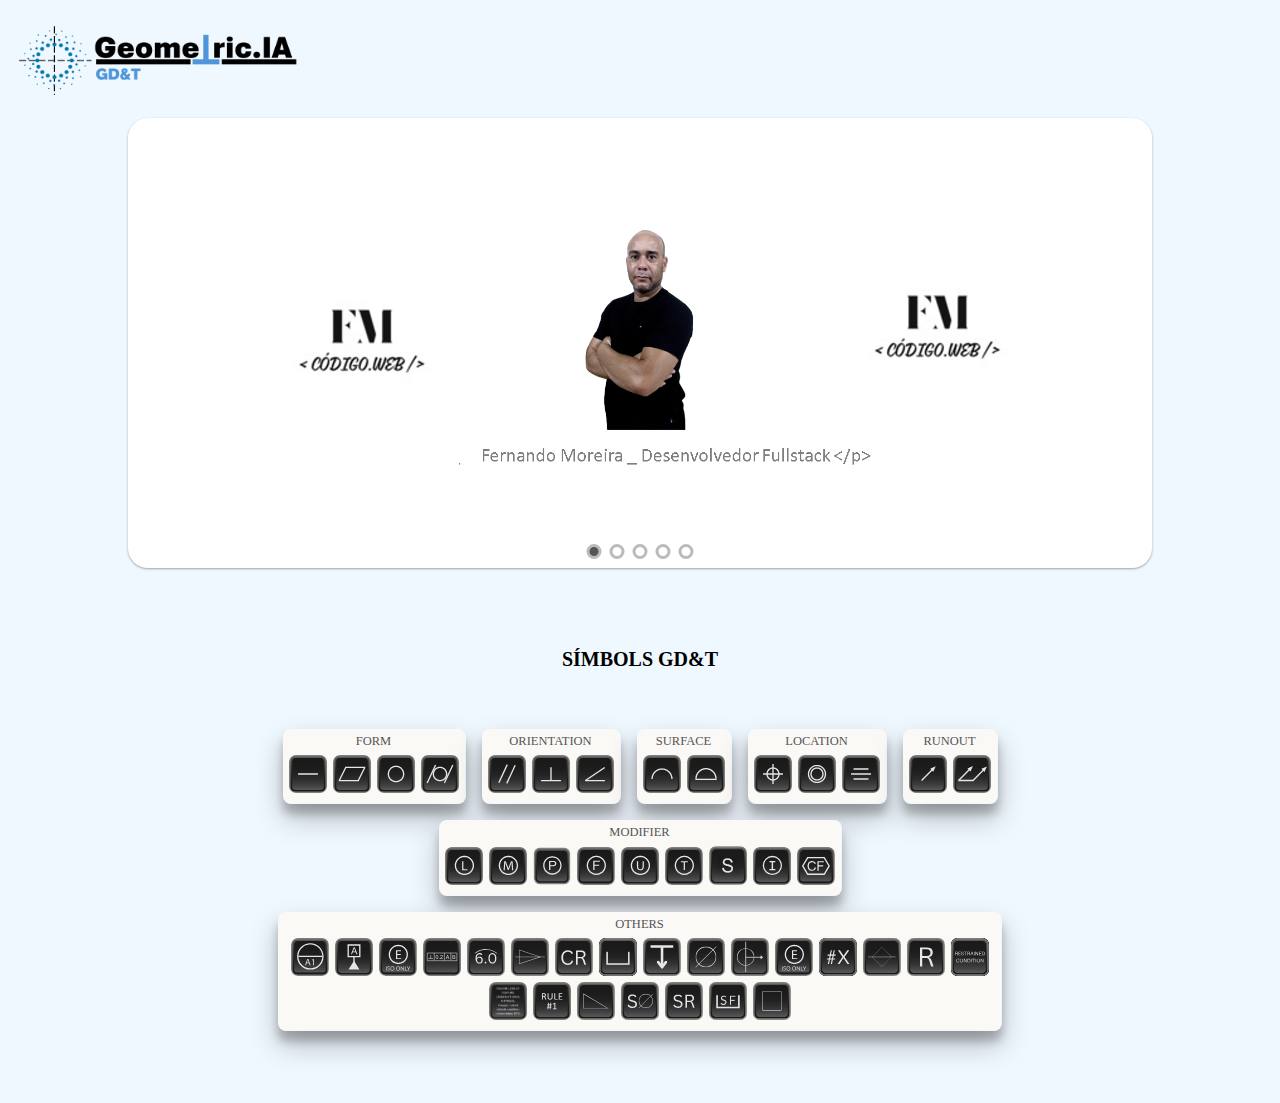
<file: index.html>
<!DOCTYPE html>
<html lang="pt-br">

    <head>
        <meta charset="UTF-8">
        <meta name="viewport" content="width=device-width, initial-scale=1.0">
        <meta name="description"
            content="GD&T Geometric.IA, site inovador para 
        análise e visualização de dados geométricos, incluindo controles de 
        forma (retitude, planicidade, circularidade, cilindricidade), orientação 
        (perpendicularidade, paralelismo, angularidade), posição (posição verdadeira, 
        concentricidade, simetria), batimento (batimento circular, batimento total), 
        perfil (perfil de uma superfície, perfil de uma linha), e modificadores (MMC, LMC, RFS).
         Explore também outros recursos como princípio de envelope, perfil de desigualdade,
          independência, envelope ISO, datum alvo, recurso contínuo, zona projetada, 
          estado livre, e muito mais.">
        <link rel="stylesheet" href="style.css">
        <title>GD&T Geometric.IA</title>
    </head>

    <body>

        <header>
            <div class="div-wrapper-logo" width="205px">
                <img id="logo" src="img-new-logo_Geometric.IA.png" alt="logo"
                    width="300px" ;>
            </div>

            <!-- <div class="warraper-menu-header">
                <a class="text-menu-header">SOBRE NÓS</a>
                <a class="text-menu-header">CONTATE-NOS</a>
                <a class="text-menu-header">GUIA SIMBOLOS</a>

            </div>-->
        </header>
        <!--
        <div class="warraper-secton1">
            <img id="img-capa" src="img-capa_geometric.IA.png" alt>
        </div> -->

        <!-- slider show INICIO-->
        <section class="section-banner">
            <div class="slide-container">

                <div class="slides">
                    <img src="img-capa-fullstack.png" class="active"
                        alt="img-capa-fullstack">
                    <img src="img-capa-forma3d.png" alt="img-capa-forma3d">
                    <img src="img-capa-girotto.png" alt="img-capa-girotto">
                    <img src="img-capa-mitutoyo.png" alt="img-capa-mitutoyo">
                    <img src="img-capa-owna.png" alt="img-capa-owna">
                </div>

                <div class="buttons">
                    <span class="next">&#10095;</span>
                    <span class="prev">&#10094;</span>
                </div>

                <div class="dotsContainer">
                    <div class="dot active" attr='0'
                        onclick="switchImage(this)">
                    </div>

                    <div class="dot" attr='1' onclick="switchImage(this)"></div>
                    <div class="dot" attr='2' onclick="switchImage(this)"></div>
                    <div class="dot" attr='3' onclick="switchImage(this)"></div>
                    <div class="dot" attr='4' onclick="switchImage(this)"></div>
                </div>

            </div>
        </section>
        <!-- slider show FIM--> <br>
        <br> <br>
        <div class="div-wrapper-scroller">
            <div class="div-wrapper-ptext-controles">
                <h1 class="ptext-controles">SÍMBOLS GD&T</h1>
            </div>
            <div class="div-content-scroller">

                <div class="form-content">
                    <h2 class="htext-legend-icons">FORM</h2>

                    <a id="link-control"
                        href="https://feryamaha.github.io/Straightness-Geometric.IA/">
                        <img id="img-log" src="log-straightness.svg"
                            alt="logo-retitude">
                    </a>

                    <a id="link-control"
                        href="https://feryamaha.github.io/Planicidade---Geometric.IA/">
                        <img id="img-log" src="log-flatness.svg"
                            alt="logo-planicidade">
                    </a>

                    <a id="link-control"
                        href="https://feryamaha.github.io/Circularity/">
                        <img id="img-log" src="log-circularity.svg"
                            alt="logo-circularidade">
                    </a>

                    <img id="img-log" src="log-cylindricity.svg"
                        alt="logo-cilindricidade">

                </div>

                <div class="orietation-content">
                    <h2 class="htext-legend-icons">ORIENTATION</h2>
                    <img id="img-log" src="log-parallelism.svg"
                        alt="logo-paralelismo">
                    <img id="img-log" src="log-perpendicularity.svg"
                        alt="logo-perpendicularidade">
                    <img id="img-log" src="log-angularity.svg"
                        alt="logo-angularidade">
                </div>

                <div class="profile-content">
                    <h2 class="htext-legend-icons">SURFACE</h2>
                    <img id="img-log" src="log-profile-of-a-Line.svg"
                        alt="logo-perfil-linha">
                    <img id="img-log" src="log-surface.svg"
                        alt="logo-perfil-superficie">
                </div>

                <div class="location-content">
                    <h2 class="htext-legend-icons">LOCATION</h2>
                    <img id="img-log" src="log-position.svg"
                        alt="logo-posição">
                    <img id="img-log" src="log-concentricity.svg"
                        alt="logo-concetricidade">
                    <img id="img-log" src="log-symmetry.svg"
                        alt="logo-simetria">
                </div>

                <div class="runout-content">
                    <h2 class="htext-legend-icons">RUNOUT</h2>
                    <img id="img-log" src="log-runout.svg"
                        alt="logo-batimento-radial">
                    <img id="img-log" src="log-total-runout.svg"
                        alt="logo-batimento-total">
                </div>

                <div class="modifier-content">
                    <h2 class="htext-legend-icons">MODIFIER</h2>
                    <img id="img-log" src="log-LMC.svg" alt="logo-LMC">
                    <img id="img-log" src="log-MMC.svg" alt="MMC">
                    <img id="img-log" src="log-Projected-Tolerance.svg"
                        alt="logo-zona-projetada">
                    <img id="img-log" src="log-Free-State.svg"
                        alt="logo-estado-livre">
                    <img id="img-log"
                        src="log-unequally-disposed-profile-tolerance.svg"
                        alt="logo-desigualdade">
                    <img id="img-log" src="log-Tangent-Plane-Symbol.svg"
                        alt="logo-tangente">
                    <img id="img-log"
                        src="log-Regardless-of-feature-size.svg.png"
                        alt="logo-recurso-tamanho">
                    <img id="img-log" src="log-Independency.svg"
                        alt="logo-independencia">
                    <img id="img-log" src="log-Continuous-Feature.svg"
                        alt="logo-continuidade">
                </div>

                <div class="others-content">
                    <h2 class="htext-legend-icons">OTHERS</h2>
                    <img id="img-log" src="log-Datum-Target.svg"
                        alt="logo-datum-alvo">
                    <img id="img-log" src="log-Datum.svg" alt="logo-datum">
                    <img id="img-log" src="log-Envelope.svg"
                        alt="logo-envelope">
                    <img id="img-log" src="log-feature-Control-Frame.svg"
                        alt="recurso-de-controle">
                    <img id="img-log" src="LOG-Arc-Length-Symbol-svg.svg"
                        alt="arco">
                    <img id="img-log" src="LOG-Conical-Taper.svg" alt="conico">
                    <img id="img-log" src="LOG-Controlled-Radius-Symbol.svg"
                        alt="raio">
                    <img id="img-log" src="LOG-Counterbore-Symbol-2.svg"
                        alt="contorno">
                    <img id="img-log" src="LOG-Depth-Symbol.svg" alt="Depth">
                    <img id="img-log" src="LOG-Diameter-Symbol.svg"
                        alt="Diametro">
                    <img id="img-log" src="LOG-Dimension-Origin-Symbol.svg"
                        alt="origem">
                    <img id="img-log" src="LOG-Envelope-Symbol-image.svg"
                        alt="image-envelope">
                    <img id="img-log"
                        src="LOG-Multiple-Identical-Features-Symbol_v2.svg"
                        alt="recurso-multiplo">
                    <img id="img-log" src="LOG-parting-line-symbol-svg.svg"
                        alt="linha">
                    <img id="img-log" src="LOG-Radius-Symbol.svg" alt="raio">
                    <img id="img-log" src="LOG-Restrained-condition.svg"
                        alt="restrained-condition">
                    <img id="img-log"
                        src="LOG-RFS-symbolpage-e1646064400980.avif" alt="RFS">
                    <img id="img-log" src="LOG-Rule-1-symbol-svg.svg"
                        alt="Rule">
                    <img id="img-log" src="LOG-Slope.svg" alt="Slope">
                    <img id="img-log" src="LOG-Spherical-diameter-svg.svg"
                        alt="Spherical-diameter">
                    <img id="img-log" src="LOG-Spherical-radius-svg.svg"
                        alt="spherical-radius">
                    <img id="img-log" src="LOG-Spotface-Symbol-svg.svg"
                        alt="Spotface">
                    <img id="img-log" src="LOG-Square-Symbol.svg" alt="Square">
                </div>
            </div>
        </div>
    </body>
    <script type="text/javascript" src="script.js"></script>
</html>
</file>
<file: style.css>
#link-control, .text-menu-header {
    text-decoration: none
}

.div-content-scroller, .section-banner, .warraper-menu-header, header {
    display: flex;
    display: flex
}

#img-log, .slide-container {
    transition: .3s cubic-bezier(.25, .8, .25, 1)
}

#img-log:hover, .slide-container:hover {
    box-shadow: 0 14px 28px #00000040, 0 10px 10px #00000038
}

.slide-container .slides, .slide-container .slides img {
    border-top-left-radius: 20px;
    border-top-right-radius: 20px
}

* {
    box-sizing: border-box;
    margin: 0;
    padding: 0
}

body {
    background-color: #f0f8ff
}

header {
    height: auto;
    padding: 5px;
    align-items: center;
    align-content: space-between
}

.div-wrapper-logo {
    padding: 10px;
    border-radius: 10px;
    width: 220px
}

#logo {
    padding: 2%;
    border-radius: 10px;
    cursor: pointer
}

.warraper-menu-header {
    width: 100%;
    height: 100%;
    padding: 2%;
    justify-content: end;
    gap: 5%
}

.text-menu-header {
    color: #000;
    font-weight: 900;
    letter-spacing: 1.5px;
    font-size: 90%;
    padding: 5px 12px
}

.text-menu-header:hover {
    border-bottom: 1px solid #3498db;
    transition: 1s
}

.warraper-secton1 {
    margin-bottom: 5px;
    overflow: hidden
}

#img-capa {
    width: 100%;
    background-size: cover
}

#img-log {
    width: 40px;
    padding: 1px;
    border-radius: 8px;
    filter: invert(90%)
}

#img-log:hover {
    opacity: 200%;
    cursor: pointer;
    border-radius: 8px;
    transform: scale(1.2);
    filter: contrast(200%)
}

.div-wrapper-scroller {
    text-align: center;
    flex-wrap: nowrap;
    top: 100%;
    margin-bottom: 1%;
    padding-top: 20px;
    padding-bottom: 1px
}

.div-content-scroller {
    max-width: 800px;
    margin: 20px auto;
    flex-wrap: wrap;
    gap: 1rem;
    justify-content: center;
    padding: 3%;
    border-radius: 20px
}

.ptext-controles {
    padding-top: .5%;
    font-size: 20px;
    color: #000
}

.form-content, .location-content, .modifier-content, .orietation-content, .others-content, .profile-content, .runout-content {
    padding: 5px;
    border-radius: 8px;
    border-bottom: 1px solid #f0f8ff;
    border-right: 1px solid #f0f8ff;
    background-color: #faf9f6;
    box-shadow: 0 14px 28px #00000040, 0 10px 10px #00000038
}

.htext-legend-icons {
    font-size: 12.5px;
    font-weight: 100;
    margin-bottom: 5px;
    color: #555
}

@media (max-width:1200px) {
    .text-menu-header {
        font-size: 90%;
        letter-spacing: 1.5px
    }

    .warraper-menu-header {
        gap: 3%
    }

    .others-content {
        border-bottom: none;
        border-right: none
    }

    .slide-container {
        width: 100%;
        height: auto
    }

    .slide-container .slides img {
        object-fit: contain
    }
}

@media (max-width:1024px) {
    .text-menu-header {
        font-size: 80%;
        letter-spacing: 1.5px;
        font-weight: 500
    }

    .warraper-menu-header {
        gap: 2%
    }
}

@media (max-width:930px) {
    .text-menu-header {
        font-size: 80%;
        letter-spacing: 1px;
        font-weight: 500
    }

    .warraper-menu-header {
        gap: 1%
    }

    .div-wrapper-logo {
        width: 200px
    }

    #logo {
        width: 150PX
    }
}

@media (max-width:620px) {
    .text-menu-header {
        font-size: 70%;
        font-weight: 400;
        text-align: center
    }

    .div-wrapper-logo {
        width: 200px
    }

    #logo {
        width: 150PX
    }
}

@media (max-width:520px) {
    .text-menu-header {
        font-size: 60%;
        font-weight: 400;
        padding-left: 5px;
        padding-right: 5px
    }

    .div-wrapper-logo {
        width: 100px;
        padding-left: 0
    }

    #logo {
        width: 100px
    }
}

.section-banner {
    width: 100%;
    min-height: 50vh;
    justify-content: center;
    align-items: center
}

.slide-container {
    position: relative;
    width: 80%;
    height: 70vh;
    border-radius: 20px;
    box-shadow: 0 1px 3px #0000001f, 0 1px 2px #0000003d;
    background-color: #fff
}

.slide-container .slides {
    width: 100%;
    height: calc(100% - 30px);
    position: relative;
    overflow: hidden
}

.slide-container .slides img {
    width: 100%;
    height: 100%;
    position: absolute;
    object-fit: cover
}

.slide-container .slides img:not(.active) {
    top: 0;
    left: -100%
}

span.next, span.prev {
    transition: .5s;
    display: none
}

span.next {
    right: 20px
}

span.prev {
    left: 20px
}

span.next:hover, span.prev:hover {
    background-color: #ede6d6;
    opacity: .8;
    color: #222
}

.dotsContainer {
    position: absolute;
    bottom: 5px;
    z-index: 3;
    left: 50%;
    transform: translateX(-50%)
}

.dotsContainer .dot {
    width: 15px;
    height: 15px;
    margin: 0 2px;
    border: 3px solid #bbb;
    border-radius: 50%;
    display: inline-block;
    cursor: pointer;
    transition: background-color .5s
}

.dotsContainer .active {
    background-color: #555
}

@keyframes next1 {
    from {
        left: 0
    }

    to {
        left: -100%
    }
}

@keyframes next2 {
    from {
        left: 100%
    }

    to {
        left: 0
    }
}

@keyframes prev1 {
    from {
        left: 0
    }

    to {
        left: 100%
    }
}

@keyframes prev2 {
    from {
        left: -100%
    }

    to {
        left: 0
    }
}

@media only screen and (max-width:1700px) {
    .slide-container .slides img {
        object-fit: contain;
        border-radius: 20px
    }

    .slide-container {
        height: 50vh
    }

    .section-banner {
        min-height: 30vh
    }
}

@media only screen and (max-width:930px) {
    .slide-container {
        border: none;
        height: 200px
    }

    .slide-container .slides img {
        object-fit: contain;
        border-radius: 20px
    }

    .slide-container .slides {
        height: calc(100% - 5%)
    }

    .section-banner {
        min-height: 30vh
    }
}

@media only screen and (max-width:620px) {
    .section-banner {
        min-height: 20vh
    }
}

@media only screen and (max-width:520px) {
    .section-banner {
        min-height: 5vh
    }
}
</file>
